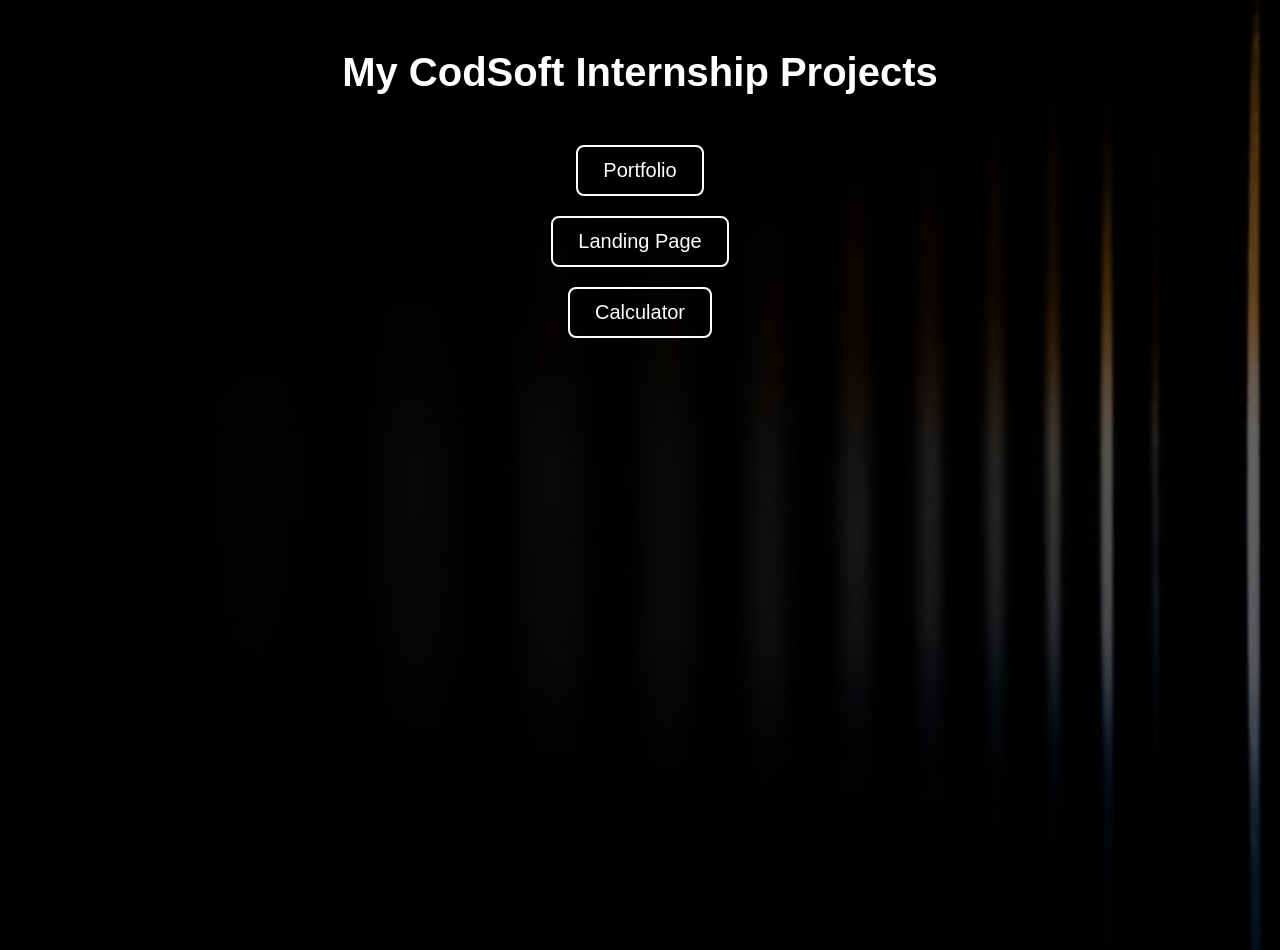
<file: index.html>
<!DOCTYPE html>
<html>
<head>
    <title>CodSoft Projects</title>

    <style>
        body {
            margin: 0;
            font-family: Arial, sans-serif;
            
            
            background: linear-gradient(rgba(0,0,0,0.6), rgba(0,0,0,0.6)),
                        url('image.png');
            background-size: cover;
            background-position: center;
            height: 100vh;
            color: white;
            text-align: center;
        }

        h1 {
            margin-top: 50px;
            font-size: 40px;
        }

        ul {
            list-style: none;
            padding: 0;
            margin-top: 50px;
        }

        li {
            margin: 20px 0;
        }

        a {
            text-decoration: none;
            color: white;
            font-size: 20px;
            padding: 12px 25px;
            border: 2px solid white;
            border-radius: 8px;
            transition: 0.3s;
            display: inline-block;
        }

        a:hover {
            background-color: white;
            color: black;
            transform: scale(1.1);
        }
    </style>

</head>

<body>

    <h1>My CodSoft Internship Projects</h1>
    
    <ul>
        <li><a href="portfolio.html">Portfolio</a></li>
        <li><a href="landing-page.html">Landing Page</a></li>
        <li><a href="calculator.html">Calculator</a></li>
    </ul>

</body>
</html>
</file>
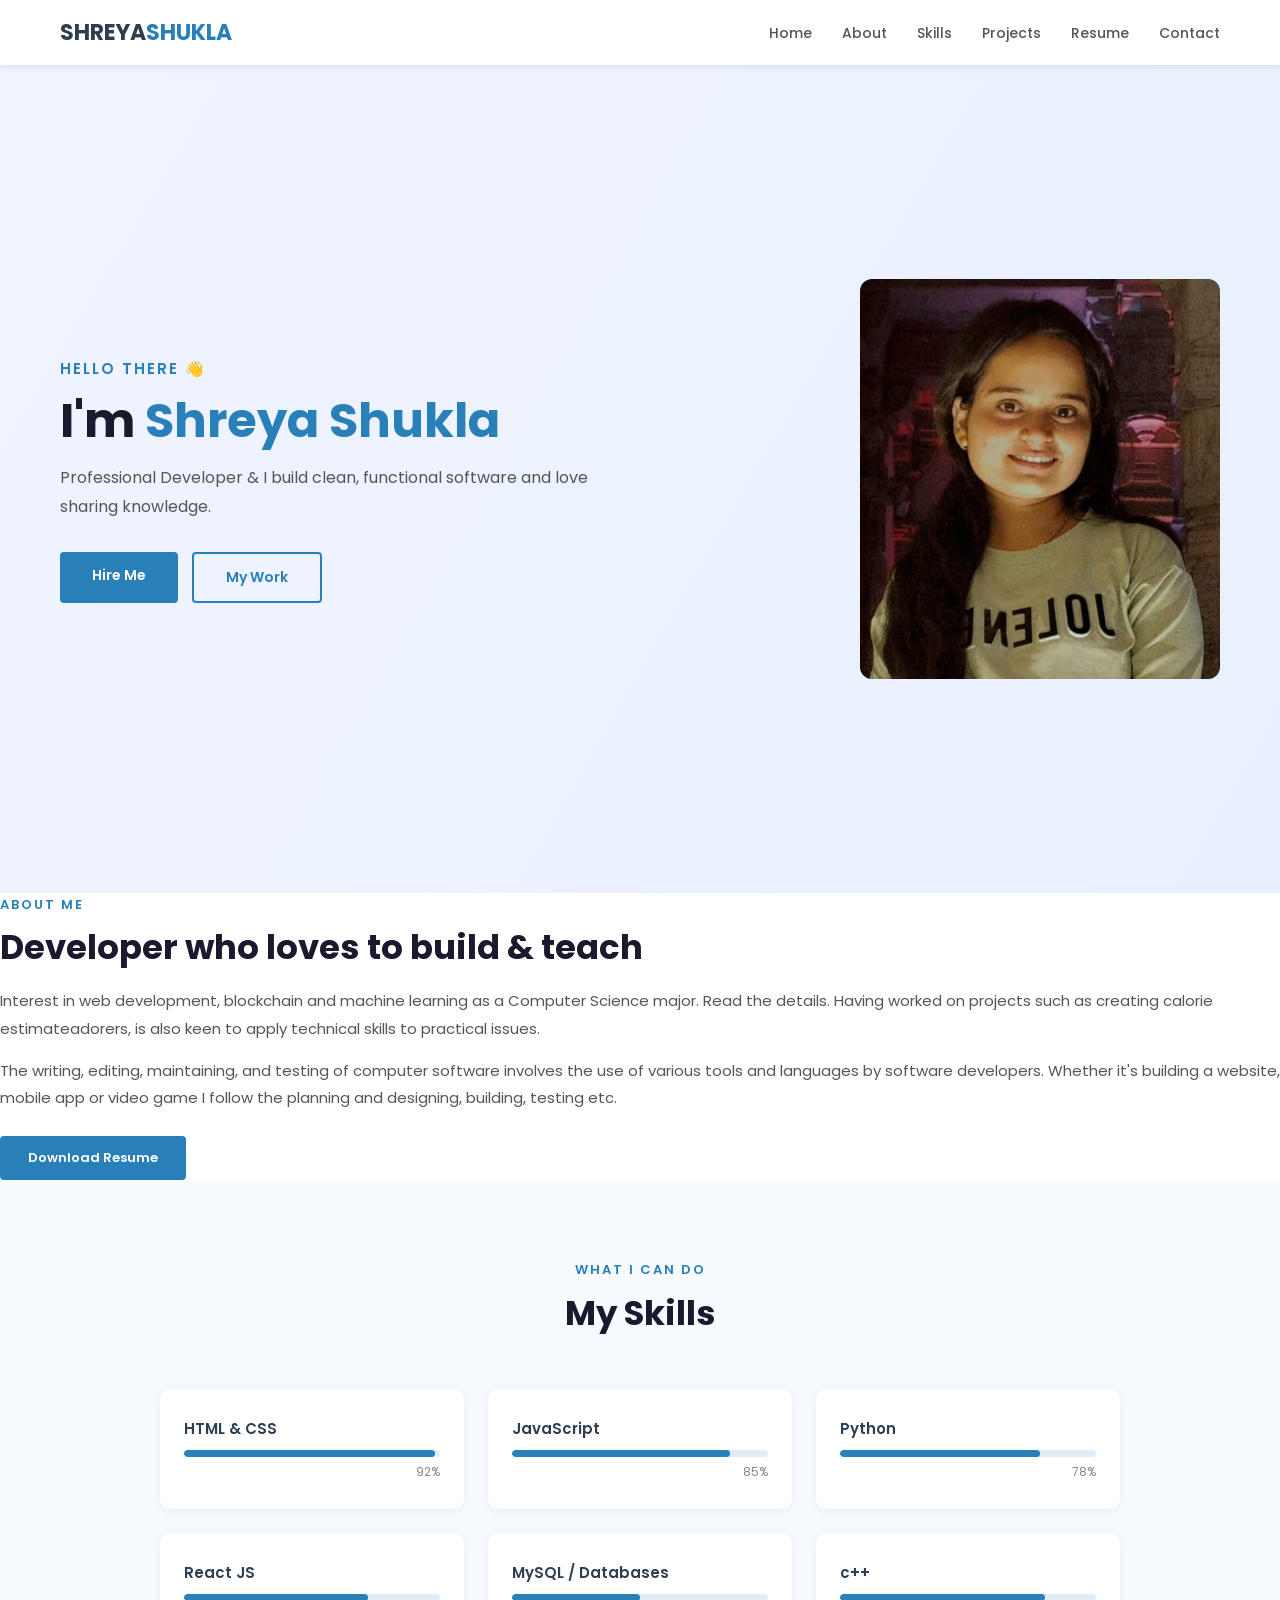
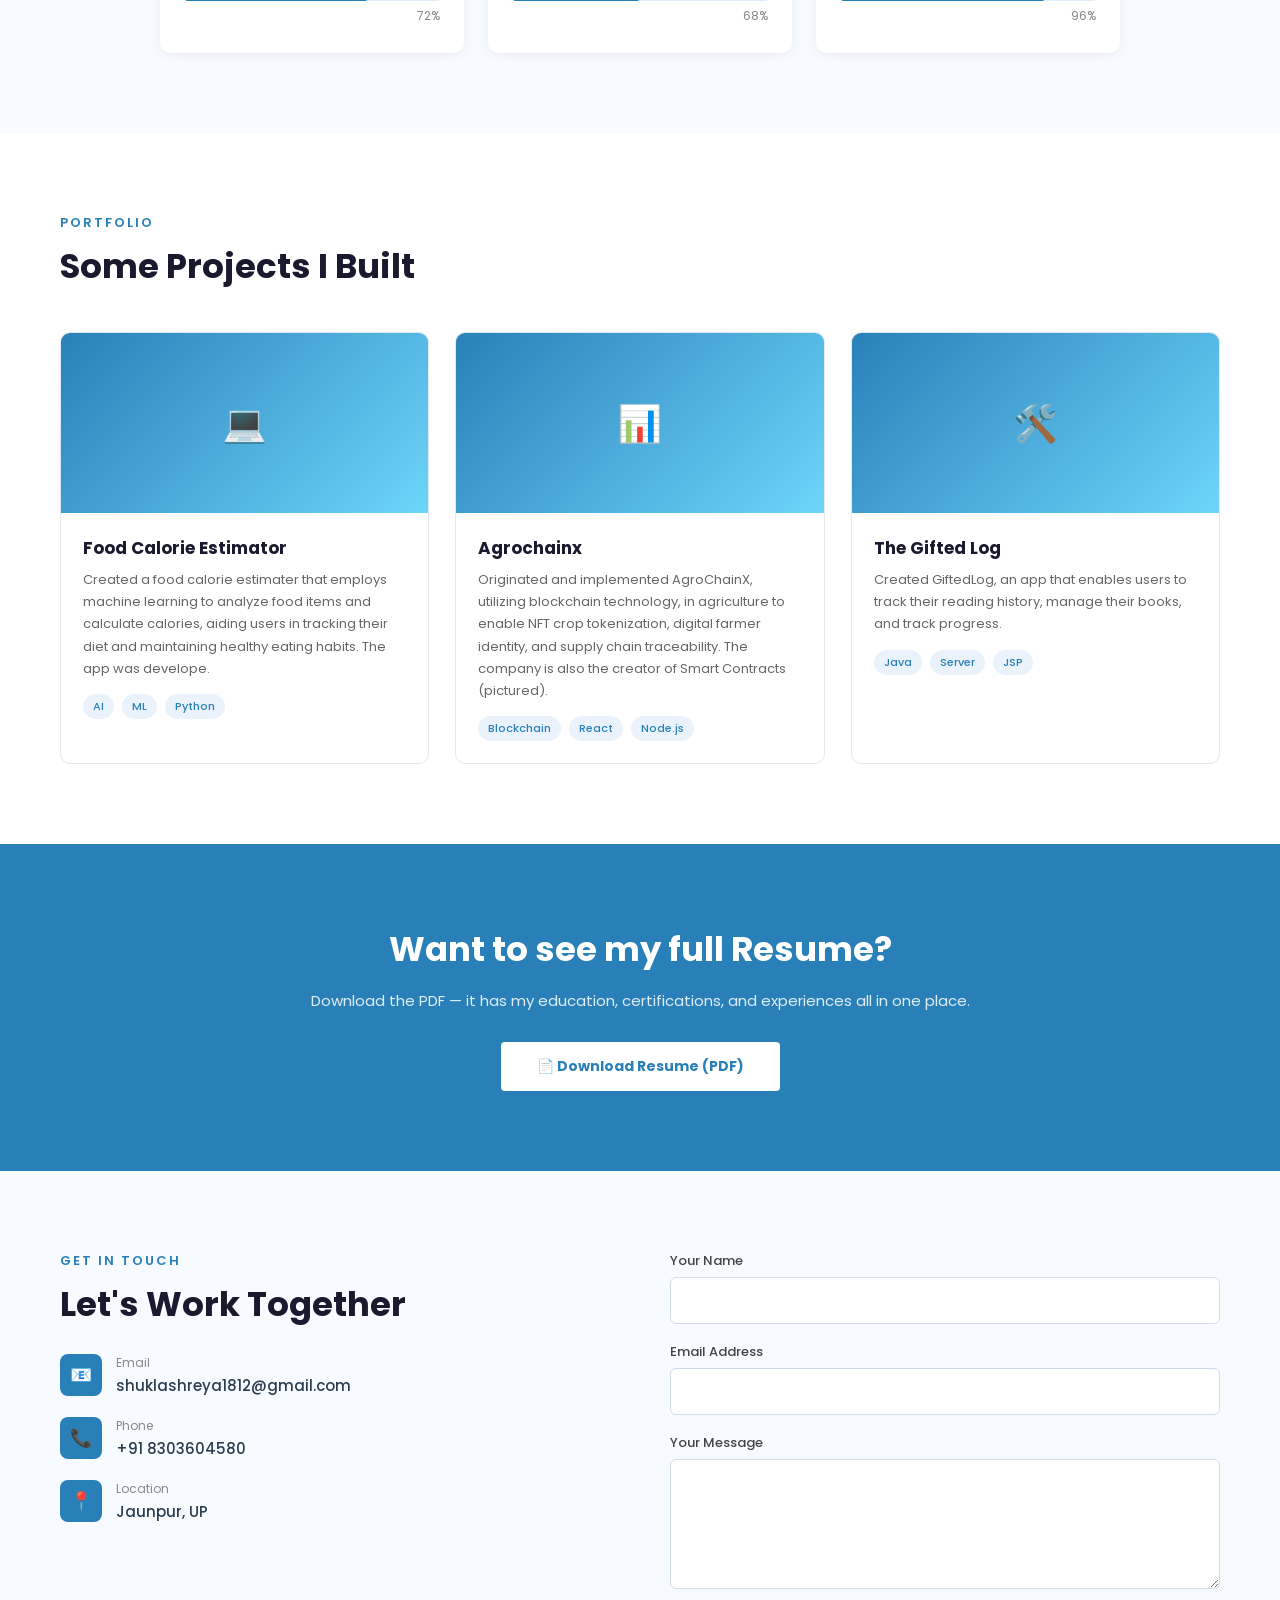
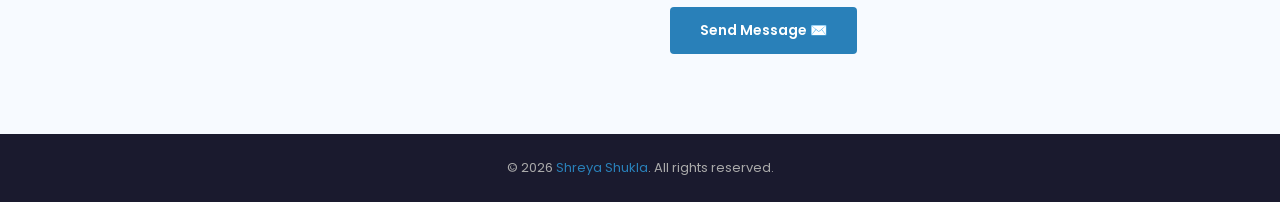
<file: portfolio.html>
<!DOCTYPE html>
<html lang="en">
<head>
    <meta charset="UTF-8">
    <meta name="viewport" content="width=device-width, initial-scale=1.0">
    <title>My Portfolio</title>
    <link rel="preconnect" href="https://fonts.googleapis.com">
    <link href="https://fonts.googleapis.com/css2?family=Poppins:wght@300;400;500;600;700&display=swap" rel="stylesheet">
    <style>

        * {
            margin: 0;
            padding: 0;
            box-sizing: border-box;
        }

        body {
            font-family: 'Poppins', sans-serif;
            color: #333;
            scroll-behavior: smooth;
        }

        
        .navbar {
            display: flex;
            justify-content: space-between;
            align-items: center;
            padding: 16px 60px;
            background: #fff;
            position: sticky;
            top: 0;
            z-index: 999;
            box-shadow: 0 1px 8px rgba(0,0,0,0.1);
        }

        .logo {
            font-size: 22px;
            font-weight: 700;
            color: #2c3e50;
            text-decoration: none;
        }

        .logo span { color: #2980b9; }

        .nav-links {
            list-style: none;
            display: flex;
            gap: 30px;
        }

        .nav-links a {
            text-decoration: none;
            color: #555;
            font-size: 14px;
            font-weight: 500;
        }

        .nav-links a:hover { color: #2980b9; }

    
        #home {
            min-height: 92vh;
            display: flex;
            align-items: center;
            justify-content: space-between;
            padding: 60px 60px;
            background: linear-gradient(120deg, #f0f4ff, #e8f0fe);
            gap: 40px;
        }

        .hero-left { max-width: 540px; }

        .hero-left .hi {
            font-size: 15px;
            color: #2980b9;
            letter-spacing: 2px;
            text-transform: uppercase;
            font-weight: 600;
            margin-bottom: 10px;
        }

        .hero-left h1 {
            font-size: 48px;
            font-weight: 700;
            line-height: 1.2;
            color: #1a1a2e;
            margin-bottom: 14px;
        }

        .hero-left h1 span { color: #2980b9; }

        .hero-left p {
            font-size: 16px;
            color: #555;
            line-height: 1.8;
            margin-bottom: 30px;
        }

        .hero-btns { display: flex; gap: 14px; flex-wrap: wrap; }

        .btn-hire {
            padding: 13px 32px;
            background: #2980b9;
            color: #fff;
            text-decoration: none;
            border-radius: 4px;
            font-size: 14px;
            font-weight: 600;
            transition: background 0.25s;
        }

        .btn-hire:hover { background: #1f6391; }

        .btn-work {
            padding: 13px 32px;
            border: 2px solid #2980b9;
            color: #2980b9;
            text-decoration: none;
            border-radius: 4px;
            font-size: 14px;
            font-weight: 600;
            transition: all 0.25s;
        }

        .btn-work:hover {
            background: #2980b9;
            color: #fff;
        }

        
        .hero-right {
            width: 360px;
            height: 400px;
            border-radius: 12px;
            background: #2980b9;
            flex-shrink: 0;
            display: flex;
            align-items: center;
            justify-content: center;
            color: #fff;
            font-size: 15px;
            font-weight: 500;
            position: relative;
            overflow: hidden;
        }

        .hero-right img {
            width: 100%;
            height: 100%;
            object-fit: cover;
            border-radius: 12px;
        }

    
        #about {
            display: flex;
            align-items: center;
            gap: 60px;
            padding: 90px 60px;
            background: #fff;
        }

        .about-img {
            width: 320px;
            height: 380px;
            border-radius: 10px;
            flex-shrink: 0;
            background: #dbe9f8;
            display: flex;
            align-items: center;
            justify-content: center;
            color: #2980b9;
            font-size: 14px;
            border: 3px solid #2980b9;
            position: relative;
        }

        .about-img img {
            width: 100%;
            height: 100%;
            object-fit: cover;
            border-radius: 8px;
        }

        .about-text .section-tag {
            font-size: 13px;
            text-transform: uppercase;
            letter-spacing: 2px;
            color: #2980b9;
            font-weight: 600;
            margin-bottom: 8px;
        }

        .about-text h2 {
            font-size: 34px;
            font-weight: 700;
            color: #1a1a2e;
            margin-bottom: 18px;
            line-height: 1.3;
        }

        .about-text p {
            font-size: 15px;
            color: #555;
            line-height: 1.85;
            margin-bottom: 14px;
        }

        .download-btn {
            display: inline-block;
            margin-top: 10px;
            padding: 12px 28px;
            background: #2980b9;
            color: #fff;
            text-decoration: none;
            border-radius: 4px;
            font-size: 13px;
            font-weight: 600;
            transition: background 0.2s;
        }

        .download-btn:hover { background: #1f6391; }

        #skills {
            padding: 80px 60px;
            background: #f7faff;
            text-align: center;
        }

        #skills .section-tag {
            font-size: 13px;
            text-transform: uppercase;
            letter-spacing: 2px;
            color: #2980b9;
            font-weight: 600;
            margin-bottom: 8px;
        }

        #skills h2 {
            font-size: 34px;
            font-weight: 700;
            color: #1a1a2e;
            margin-bottom: 50px;
        }

        .skills-wrap {
            display: grid;
            grid-template-columns: repeat(auto-fit, minmax(240px, 1fr));
            gap: 24px;
            max-width: 960px;
            margin: 0 auto;
        }

        .skill-item {
            background: #fff;
            padding: 28px 24px;
            border-radius: 10px;
            text-align: left;
            box-shadow: 0 2px 12px rgba(0,0,0,0.06);
            transition: transform 0.2s;
        }

        .skill-item:hover { transform: translateY(-4px); }

        .skill-item .skill-name {
            font-size: 15px;
            font-weight: 600;
            color: #2c3e50;
            margin-bottom: 10px;
        }

        .bar-bg {
            height: 7px;
            background: #e0ecf8;
            border-radius: 10px;
            overflow: hidden;
        }

        .bar-fill {
            height: 100%;
            background: #2980b9;
            border-radius: 10px;
            width: 0%;
            transition: width 1.2s ease;
        }

        .skill-pct {
            font-size: 12px;
            color: #888;
            margin-top: 6px;
            text-align: right;
        }

    
        #projects {
            padding: 80px 60px;
            background: #fff;
        }

        #projects .section-tag {
            font-size: 13px;
            text-transform: uppercase;
            letter-spacing: 2px;
            color: #2980b9;
            font-weight: 600;
            margin-bottom: 8px;
        }

        #projects h2 {
            font-size: 34px;
            font-weight: 700;
            color: #1a1a2e;
            margin-bottom: 40px;
        }

        .projects-grid {
            display: grid;
            grid-template-columns: repeat(auto-fit, minmax(280px, 1fr));
            gap: 26px;
        }

        .project-card {
            border: 1px solid #e0e8f0;
            border-radius: 10px;
            overflow: hidden;
            transition: box-shadow 0.25s, transform 0.25s;
        }

        .project-card:hover {
            box-shadow: 0 8px 30px rgba(41,128,185,0.15);
            transform: translateY(-5px);
        }

        .proj-thumb {
            height: 180px;
            background: linear-gradient(135deg, #2980b9, #6dd5fa);
            display: flex;
            align-items: center;
            justify-content: center;
            color: #fff;
            font-size: 36px;
        }

        .proj-info { padding: 22px; }

        .proj-info h3 {
            font-size: 17px;
            font-weight: 700;
            color: #1a1a2e;
            margin-bottom: 8px;
        }

        .proj-info p {
            font-size: 13px;
            color: #666;
            line-height: 1.7;
            margin-bottom: 14px;
        }

        .proj-tags { display: flex; gap: 8px; flex-wrap: wrap; }

        .proj-tags span {
            font-size: 11px;
            background: #eaf3fc;
            color: #2980b9;
            padding: 4px 10px;
            border-radius: 20px;
            font-weight: 500;
        }

        #resume {
            background: #2980b9;
            padding: 80px 60px;
            text-align: center;
            color: #fff;
        }

        #resume h2 {
            font-size: 34px;
            font-weight: 700;
            margin-bottom: 14px;
        }

        #resume p {
            font-size: 15px;
            opacity: 0.85;
            margin-bottom: 30px;
        }

        .resume-btn {
            display: inline-block;
            padding: 14px 36px;
            background: #fff;
            color: #2980b9;
            text-decoration: none;
            border-radius: 4px;
            font-weight: 700;
            font-size: 14px;
            transition: opacity 0.2s;
        }

        .resume-btn:hover { opacity: 0.9; }

    
        #contact {
            padding: 80px 60px;
            background: #f7faff;
            display: flex;
            gap: 60px;
            align-items: flex-start;
        }

        .contact-left { flex: 1; }

        .contact-left .section-tag {
            font-size: 13px;
            text-transform: uppercase;
            letter-spacing: 2px;
            color: #2980b9;
            font-weight: 600;
            margin-bottom: 8px;
        }

        .contact-left h2 {
            font-size: 34px;
            font-weight: 700;
            color: #1a1a2e;
            margin-bottom: 24px;
        }

        .contact-detail {
            display: flex;
            align-items: flex-start;
            gap: 14px;
            margin-bottom: 20px;
        }

        .contact-detail .icon {
            width: 42px;
            height: 42px;
            background: #2980b9;
            border-radius: 8px;
            display: flex;
            align-items: center;
            justify-content: center;
            font-size: 18px;
            flex-shrink: 0;
        }

        .contact-detail .info-text .label {
            font-size: 12px;
            color: #888;
            margin-bottom: 2px;
        }

        .contact-detail .info-text .value {
            font-size: 15px;
            font-weight: 500;
            color: #2c3e50;
        }

        .contact-form { flex: 1; }

        .contact-form .form-row {
            display: flex;
            flex-direction: column;
            gap: 6px;
            margin-bottom: 18px;
        }

        .contact-form label {
            font-size: 13px;
            font-weight: 500;
            color: #444;
        }

        .contact-form input,
        .contact-form textarea {
            padding: 12px 14px;
            border: 1px solid #d0dce8;
            border-radius: 6px;
            font-size: 14px;
            font-family: 'Poppins', sans-serif;
            outline: none;
            transition: border 0.2s;
            background: #fff;
        }

        .contact-form input:focus,
        .contact-form textarea:focus {
            border-color: #2980b9;
        }

        .contact-form textarea { resize: vertical; min-height: 130px; }

        .submit-btn {
            padding: 13px 30px;
            background: #2980b9;
            color: #fff;
            border: none;
            border-radius: 4px;
            font-size: 14px;
            font-weight: 600;
            cursor: pointer;
            font-family: 'Poppins', sans-serif;
            transition: background 0.2s;
        }

        .submit-btn:hover { background: #1f6391; }

        footer {
            background: #1a1a2e;
            color: #aaa;
            text-align: center;
            padding: 24px;
            font-size: 13px;
        }

        footer span { color: #2980b9; }

        
        @media (max-width: 768px) {
            .navbar { padding: 14px 20px; }
            .nav-links { gap: 16px; }
            .nav-links a { font-size: 12px; }

            #home {
                flex-direction: column;
                padding: 50px 20px;
                text-align: center;
            }

            .hero-left h1 { font-size: 32px; }
            .hero-right { width: 100%; height: 260px; }
            .hero-btns { justify-content: center; }

            #about {
                flex-direction: column;
                padding: 50px 20px;
            }

            .about-img { width: 100%; }

            #skills, #projects, #resume { padding: 50px 20px; }

            #contact {
                flex-direction: column;
                padding: 50px 20px;
            }
        }

    </style>
</head>
<body>


<nav class="navbar">
    <a href="#home" class="logo">SHREYA<span>SHUKLA</span></a>
    <ul class="nav-links">
        <li><a href="#home">Home</a></li>
        <li><a href="#about">About</a></li>
        <li><a href="#skills">Skills</a></li>
        <li><a href="#projects">Projects</a></li>
        <li><a href="#resume">Resume</a></li>
        <li><a href="#contact">Contact</a></li>
    </ul>
</nav>



<section id="home">
    <div class="hero-left">
        <p class="hi">Hello There 👋</p>
        <h1>I'm <span>Shreya Shukla</span></h1>
        <p>Professional Developer &amp; I build clean, functional software and love sharing knowledge.</p>
        <div class="hero-btns">
            <a href="#contact" class="btn-hire">Hire Me</a>
            <a href="#projects" class="btn-work">My Work</a>
        </div>
    </div>
    <div class="hero-right">
    <img src="photo.jpeg" alt="Shreya Shukla">
</div>
</section>


    <div class="about-text">
        <p class="section-tag">About Me</p>
        <h2>Developer who loves to build &amp; teach</h2>
        <p>Interest in web development, blockchain and machine learning as a Computer Science major. Read the details. Having worked on projects such as creating calorie estimateadorers, is also keen to apply technical skills to practical issues.</p>
        <p>The writing, editing, maintaining, and testing of computer software involves the use of various tools and languages by software developers. Whether it's building a website, mobile app or video game I follow the planning and designing, building, testing etc.</p>
        <a href="#resume" class="download-btn">Download Resume</a>
    </div>
</section>


<section id="skills">
    <p class="section-tag">What I Can Do</p>
    <h2>My Skills</h2>
    <div class="skills-wrap">
        <div class="skill-item">
            <div class="skill-name">HTML &amp; CSS</div>
            <div class="bar-bg"><div class="bar-fill" data-pct="98"></div></div>
            <div class="skill-pct">92%</div>
        </div>
        <div class="skill-item">
            <div class="skill-name">JavaScript</div>
            <div class="bar-bg"><div class="bar-fill" data-pct="85"></div></div>
            <div class="skill-pct">85%</div>
        </div>
        <div class="skill-item">
            <div class="skill-name">Python</div>
            <div class="bar-bg"><div class="bar-fill" data-pct="78"></div></div>
            <div class="skill-pct">78%</div>
        </div>
        <div class="skill-item">
            <div class="skill-name">React JS</div>
            <div class="bar-bg"><div class="bar-fill" data-pct="72"></div></div>
            <div class="skill-pct">72%</div>
        </div>
        <div class="skill-item">
            <div class="skill-name">MySQL / Databases</div>
            <div class="bar-bg"><div class="bar-fill" data-pct="50"></div></div>
            <div class="skill-pct">68%</div>
        </div>
        <div class="skill-item">
            <div class="skill-name">c++</div>
            <div class="bar-bg"><div class="bar-fill" data-pct="80"></div></div>
            <div class="skill-pct">96%</div>
        </div>
    </div>
</section>


<section id="projects">
    <p class="section-tag">Portfolio</p>
    <h2>Some Projects I Built</h2>
    <div class="projects-grid">

        <div class="project-card">
            <div class="proj-thumb">💻</div>
            <div class="proj-info">
                <h3>Food Calorie Estimator</h3>
                <p>Created a food calorie estimater that employs machine learning to analyze food items and calculate calories, aiding users in tracking their diet and maintaining healthy eating habits. The app was develope.</p>
                <div class="proj-tags">
                    <span>AI</span><span>ML</span><span>Python</span>
                </div>
            </div>
        </div>

        <div class="project-card">
            <div class="proj-thumb">📊</div>
            <div class="proj-info">
                <h3>Agrochainx</h3>
                <p>Originated and implemented AgroChainX, utilizing blockchain technology, in agriculture to enable NFT crop tokenization, digital farmer identity, and supply chain traceability. The company is also the creator of Smart Contracts (pictured).</p>
                <div class="proj-tags">
                    <span>Blockchain</span><span>React</span><span>Node.js</span>
                </div>
            </div>
        </div>

        <div class="project-card">
            <div class="proj-thumb">🛠️</div>
            <div class="proj-info">
                <h3>The Gifted Log</h3>
                <p>Created GiftedLog, an app that enables users to track their reading history, manage their books, and track progress.</p>
                <div class="proj-tags">
                    <span>Java</span><span>Server</span><span>JSP</span>
                </div>
            </div>
        </div>

    </div>
</section>


<section id="resume">
  <h2>Want to see my full Resume?</h2>
  <p>Download the PDF — it has my education, certifications, and experiences all in one place.</p>
  <a href="https://shreyashukla239.github.io/RESUME/Shreya_Shukla_Resume.pdf" 
     class="resume-btn" 
     target="_blank" 
     rel="noopener noreferrer">
    📄 Download Resume (PDF)
  </a>
</section>

<section id="contact">
    <div class="contact-left">
        <p class="section-tag">Get In Touch</p>
        <h2>Let's Work Together</h2>

        <div class="contact-detail">
            <div class="icon">📧</div>
            <div class="info-text">
                <div class="label">Email</div>
                <div class="value">shuklashreya1812@gmail.com</div>
            </div>
        </div>

        <div class="contact-detail">
            <div class="icon">📞</div>
            <div class="info-text">
                <div class="label">Phone</div>
                <div class="value">+91 8303604580</div>
            </div>
        </div>

        <div class="contact-detail">
            <div class="icon">📍</div>
            <div class="info-text">
                <div class="label">Location</div>
                <div class="value">Jaunpur, UP</div>
            </div>
        </div>
    </div>
    <form class="contact-form" onsubmit="sendMsg(event)">
    
    <form class="contact-form" onsubmit="sendMsg(event)">
        <div class="form-row">
            <label for="uname">Your Name</label>
            <input type="text" id="uname"  required>
        </div>
        <div class="form-row">
            <label for="uemail">Email Address</label>
            <input type="email" id="uemail" required>
        </div>
        <div class="form-row">
            <label for="umsg">Your Message</label>
            <textarea id="umsg"  required></textarea>
        </div>
        <button type="submit" class="submit-btn">Send Message ✉️</button>
    </form>            
</section>

   

<footer>
    <p>&copy; 2026 <span>Shreya Shukla</span>. All rights reserved.</p>
</footer>

<script>

  
    const fills = document.querySelectorAll('.bar-fill');

    const skillObserver = new IntersectionObserver(function(entries) {
        entries.forEach(function(entry) {
            if (entry.isIntersecting) {
                var pct = entry.target.getAttribute('data-pct');
                entry.target.style.width = pct + '%';
            }
        });
    }, { threshold: 0.3 });

    fills.forEach(function(el) {
        skillObserver.observe(el);
    });

    
    function sendMsg(e) {
        e.preventDefault();
        alert("Thanks! Your message has been sent. I'll reply soon.");
        e.target.reset();
    }

</script>
</body>
</html>
</file>
